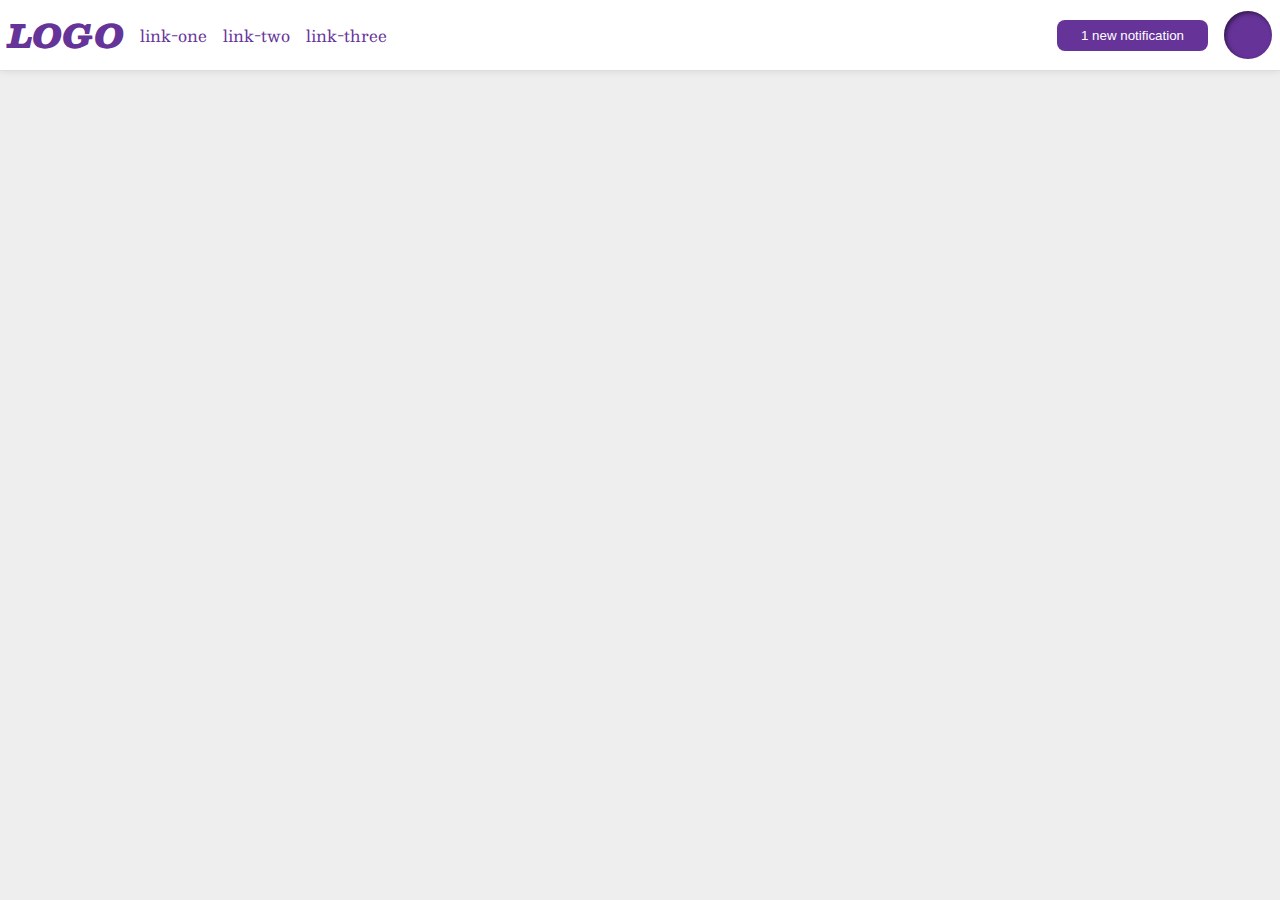
<file: flex/03-flex-header-2/index.html>
<!DOCTYPE html>
<html lang="en">
<head>
  <meta charset="UTF-8">
  <meta http-equiv="X-UA-Compatible" content="IE=edge">
  <meta name="viewport" content="width=device-width, initial-scale=1.0">
  <title>Flex Header 2</title>
  <link rel="stylesheet" href="style.css">
</head>
<body>
  <div class="header">
    <div class="left">
      <div class="logo">
       LOGO
      </div>
      <ul class="links">
        <li><a href="google.com">link-one</a></li>
        <li><a href="google.com">link-two</a></li>
        <li><a href="google.com">link-three</a></li>
      </ul>
    </div>
    <div class="right">
      <button class="notifications">
        1 new notification
      </button>
      <div class="profile-image"></div>
    </div>
  </div>
</body>
</html>
</file>
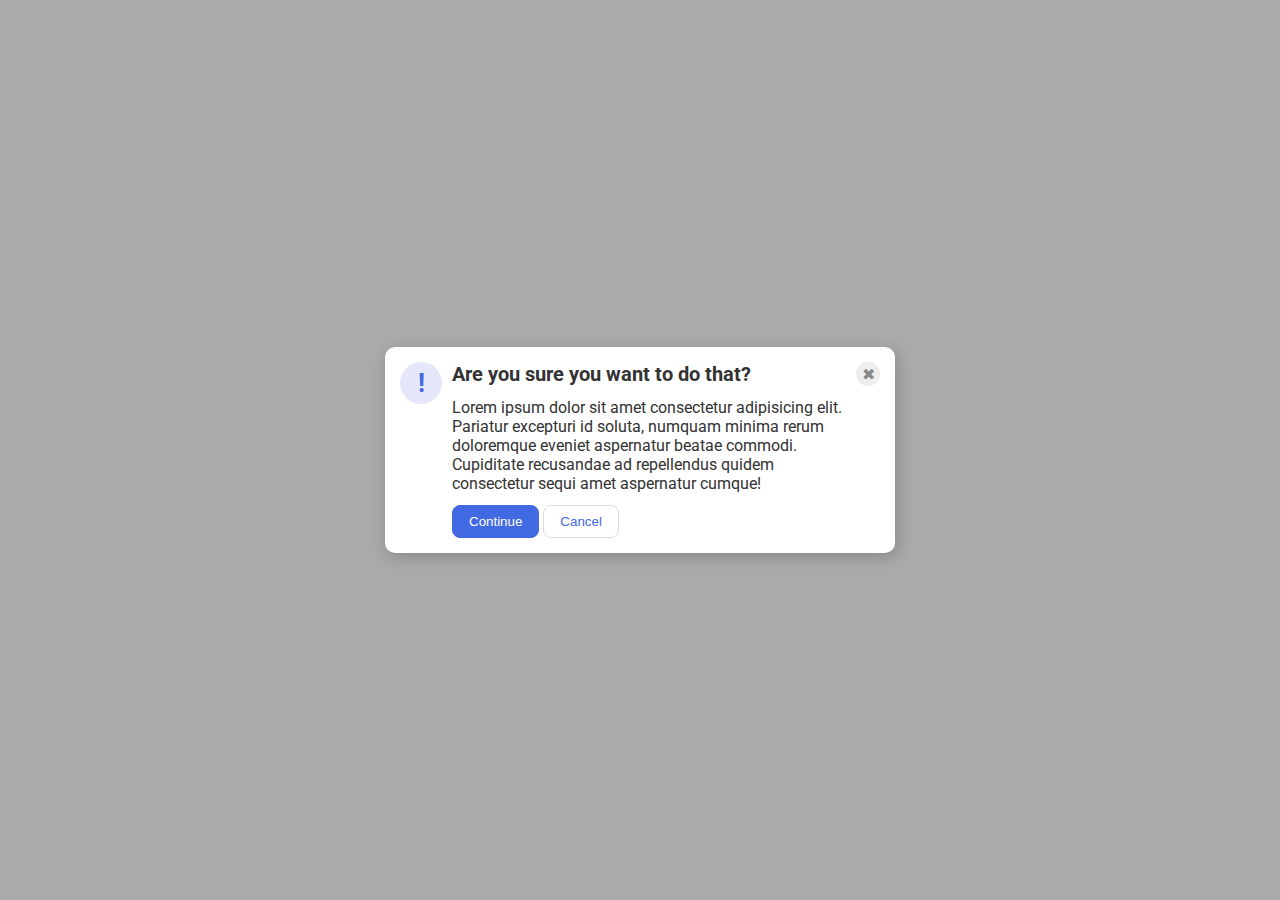
<file: flex/05-flex-modal/index.html>
<!DOCTYPE html>
<html lang="en">
<head>
  <meta charset="UTF-8">
  <meta http-equiv="X-UA-Compatible" content="IE=edge">
  <meta name="viewport" content="width=device-width, initial-scale=1.0">
  <link rel="stylesheet" href="style.css">
  <title>Modal</title>
</head>
<body>
  <div class="modal">
    <div class="icon">!</div>

    <div class="middle">
      <div class="header">Are you sure you want to do that?</div>
      <div class="text">Lorem ipsum dolor sit amet consectetur adipisicing elit. Pariatur excepturi id soluta, numquam minima rerum doloremque eveniet aspernatur beatae commodi. Cupiditate recusandae ad repellendus quidem consectetur sequi amet aspernatur cumque!</div>
        <div class="buttons">
          <button class="continue">Continue</button>
          <button class="cancel">Cancel</button>
        </div>
    </div>
    
    <div class="close-button">✖</div>
  </div>
</body>
</html>
</file>
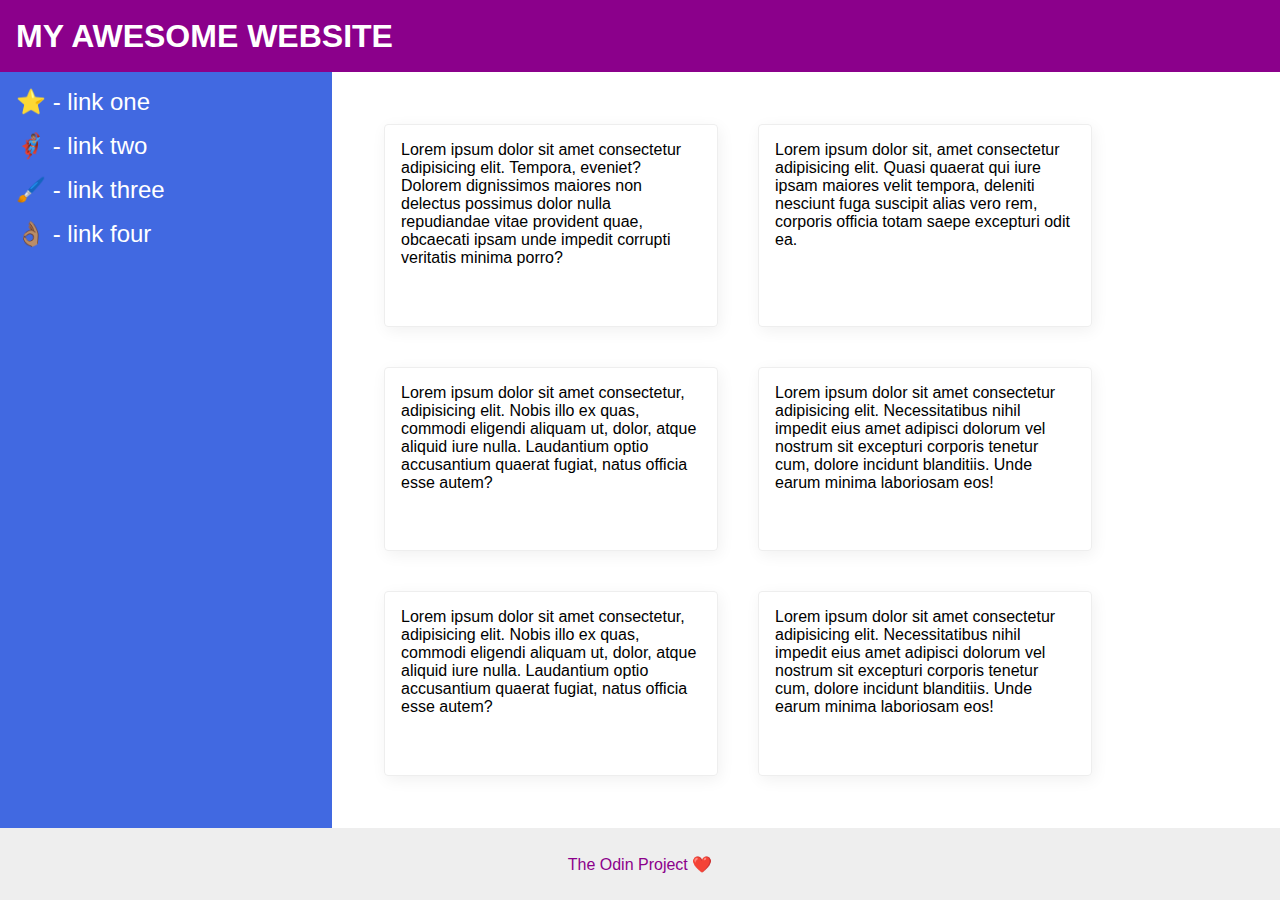
<file: flex/07-flex-layout-2/index.html>
<!DOCTYPE html>
<html lang="en">
<head>
  <meta charset="UTF-8">
  <meta http-equiv="X-UA-Compatible" content="IE=edge">
  <meta name="viewport" content="width=device-width, initial-scale=1.0">
  <title>The Holy Grail</title>
  <link rel="stylesheet" href="style.css">
</head>
<body>
  <div class="header">
    MY AWESOME WEBSITE
  </div>

  <div class="container">
    <div class="sidebar">
      <ul>
        <li><a href="google.com">⭐ - link one</a></li>
        <li><a href="google.com">🦸🏽‍♂️ - link two</a></li>
        <li><a href="google.com">🖌️ - link three</a></li>
        <li><a href="google.com">👌🏽 - link four</a></li>
      </ul>
    </div>
    <div class="cardboxes">
      <div class="card">Lorem ipsum dolor sit amet consectetur adipisicing elit. Tempora, eveniet? Dolorem dignissimos maiores non delectus possimus dolor nulla repudiandae vitae provident quae, obcaecati ipsam unde impedit corrupti veritatis minima porro?</div>
      <div class="card">Lorem ipsum dolor sit, amet consectetur adipisicing elit. Quasi quaerat qui iure ipsam maiores velit tempora, deleniti nesciunt fuga suscipit alias vero rem, corporis officia totam saepe excepturi odit ea.</div>
      <div class="card">Lorem ipsum dolor sit amet consectetur, adipisicing elit. Nobis illo ex quas, commodi eligendi aliquam ut, dolor, atque aliquid iure nulla. Laudantium optio accusantium quaerat fugiat, natus officia esse autem?</div>
      <div class="card">Lorem ipsum dolor sit amet consectetur adipisicing elit. Necessitatibus nihil impedit eius amet adipisci dolorum vel nostrum sit excepturi corporis tenetur cum, dolore incidunt blanditiis. Unde earum minima laboriosam eos!</div>
      <div class="card">Lorem ipsum dolor sit amet consectetur, adipisicing elit. Nobis illo ex quas, commodi eligendi aliquam ut, dolor, atque aliquid iure nulla. Laudantium optio accusantium quaerat fugiat, natus officia esse autem?</div>
      <div class="card">Lorem ipsum dolor sit amet consectetur adipisicing elit. Necessitatibus nihil impedit eius amet adipisci dolorum vel nostrum sit excepturi corporis tenetur cum, dolore incidunt blanditiis. Unde earum minima laboriosam eos!</div>
    </div>
  </div>

  <div class="footer">
    The Odin Project ❤️
  </div>
</body>
</html>
</file>
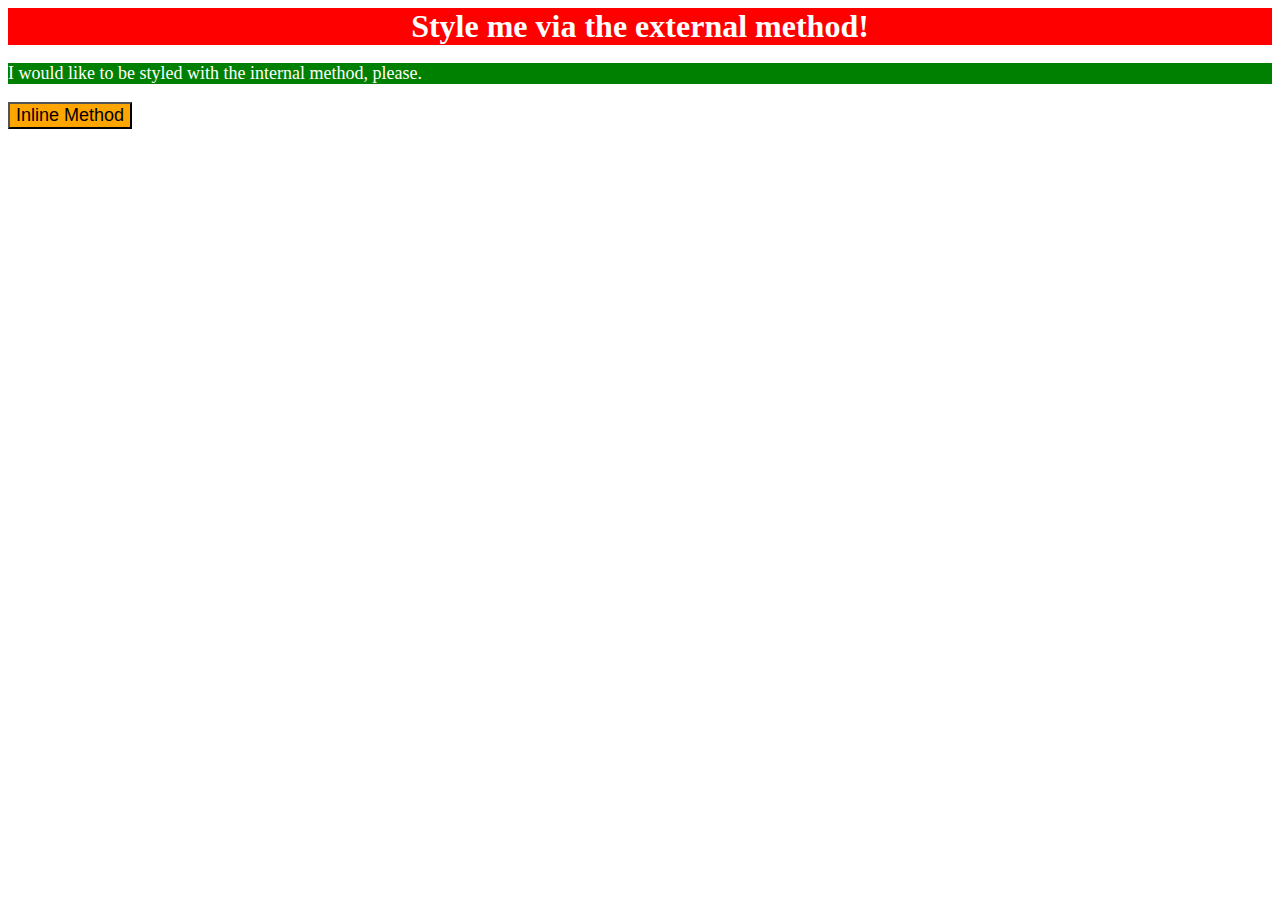
<file: foundations/01-css-methods/index.html>
<!DOCTYPE html>
<html lang="en">
<head>
  <meta charset="UTF-8">
  <meta http-equiv="X-UA-Compatible" content="IE=edge">
  <meta name="viewport" content="width=device-width, initial-scale=1.0">
  <link rel="stylesheet" href="styles.css">
  <title>Methods for Adding CSS</title>

  <style>
		p {
			color: white;
			background-color: green;
			font-size: 18px;
	}
	</style>
</head>
<body>
  <div>Style me via the external method!</div>
  <p>I would like to be styled with the internal method, please.</p>
  <button style="background-color: orange; font-size: 18px;">Inline Method</button>
</body>
</html>
</file>
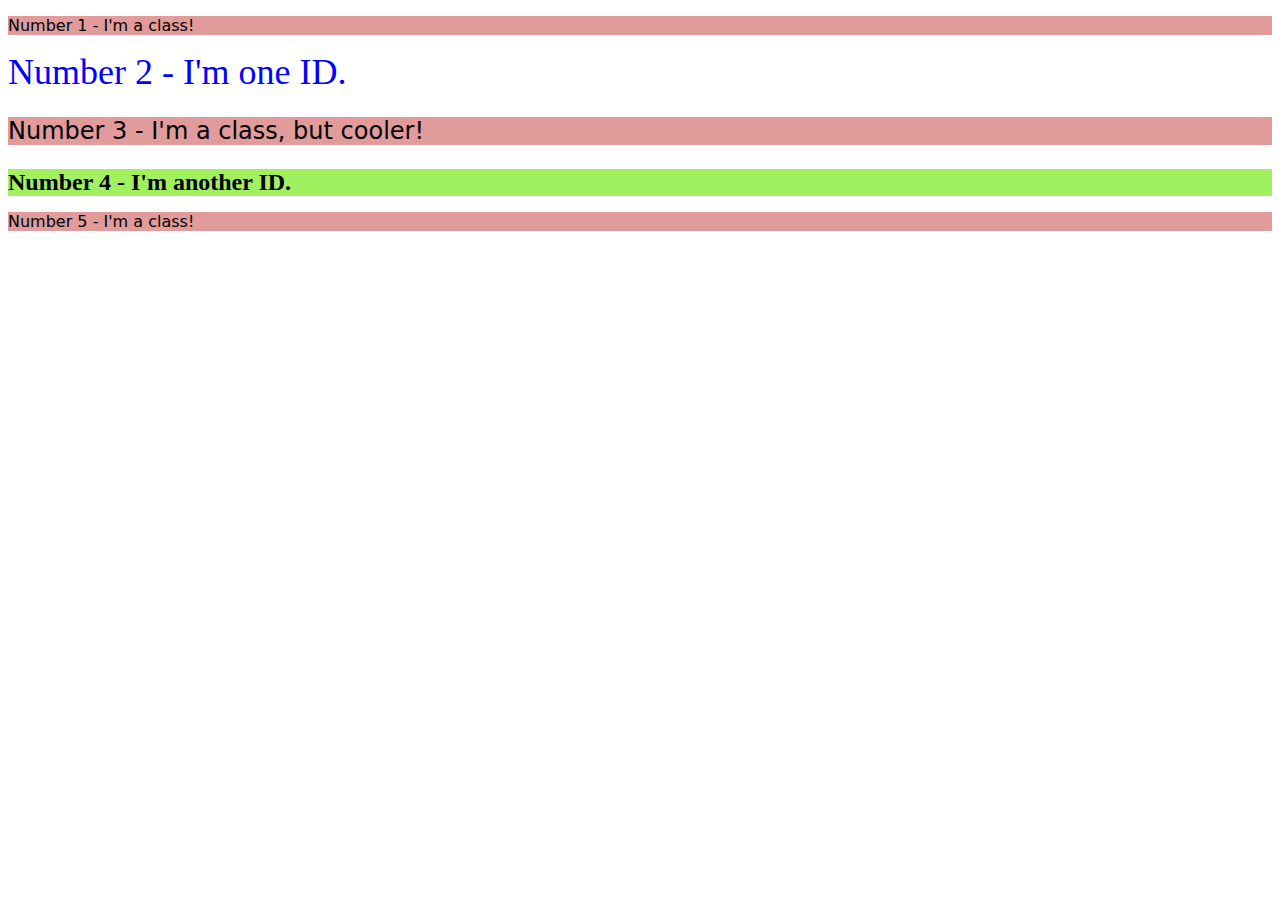
<file: foundations/02-class-id-selectors/index.html>
<!DOCTYPE html>
<html lang="en">
<head>
  <meta charset="UTF-8">
  <meta http-equiv="X-UA-Compatible" content="IE=edge">
  <meta name="viewport" content="width=device-width, initial-scale=1.0">
  <title>Class and ID Selectors</title>
  <link rel="stylesheet" href="style.css">
</head>
<body>
  <p class="odd">Number 1 - I'm a class!</p>
  <div id="two">Number 2 - I'm one ID.</div>
  <p class="odd three">Number 3 - I'm a class, but cooler!</p>
  <div id="four">Number 4 - I'm another ID.</div>
  <p class="odd">Number 5 - I'm a class!</p>
</body>
</html>
</file>
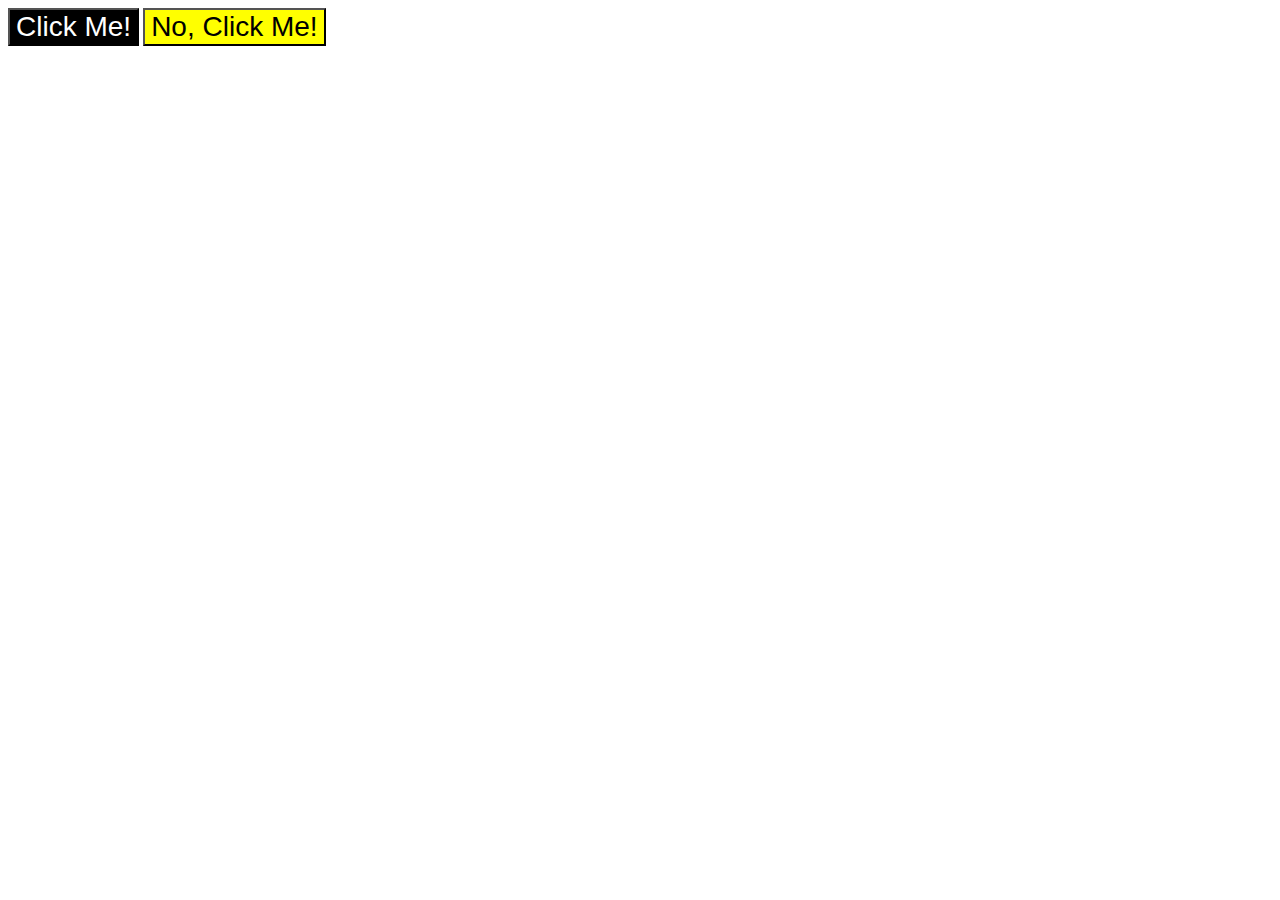
<file: foundations/03-grouping-selectors/index.html>
<!DOCTYPE html>
<html lang="en">
<head>
  <meta charset="UTF-8">
  <meta http-equiv="X-UA-Compatible" content="IE=edge">
  <meta name="viewport" content="width=device-width, initial-scale=1.0">
  <title>Grouping Selectors</title>
  <link rel="stylesheet" href="style.css">
</head>
<body>
  <button class="button-one">Click Me!</button>
  <button class="button-two">No, Click Me!</button>
</body>
</html>
</file>
<file: flex/03-flex-header-2/style.css>
/* this is some magical font-importing.  
you'll learn about it later. */
@import url('https://fonts.googleapis.com/css2?family=Besley:ital,wght@0,400;1,900&display=swap');

body {
  margin: 0;
  background: #eee;
  font-family: Besley, serif;
}

.header {
  background: white;
  border-bottom: 1px solid #ddd;
  box-shadow: 0 0 8px rgba(0,0,0,.1);
  display: flex;
  justify-content: space-between;
  padding: 8px;
  
}

.profile-image {
  background: rebeccapurple;
  box-shadow: inset 2px 2px 4px rgba(0,0,0,.5);
  border-radius: 50%;
  width: 48px;
  height:  48px;
}

.logo {
  color: rebeccapurple;
  font-size: 32px;
  font-weight: 900;
  font-style: italic;
  
}

button {
  border: none;
  border-radius: 8px;
  background: rebeccapurple;
  color: white;
  padding: 8px 24px;
  
}

a {
  /* this removes the line under our links */
  text-decoration: none;
  color: rebeccapurple;
}

ul {
  list-style-type: none;
  display: flex;
  margin: 0;
  padding: 0;
  gap: 16px;
}

.left, .right {
  display: flex;
  align-items: center;
  gap: 16px;
}
</file>
<file: flex/05-flex-modal/style.css>
@import url('https://fonts.googleapis.com/css2?family=Roboto:wght@400;700&display=swap');

html, body {
  height: 100%;
}

body {
  font-family: Roboto, sans-serif;
  margin: 0;
  background: #aaa;
  color: #333;
  /* I'll give you this one for free lol */
  display: flex;
  align-items: center;
  justify-content: center;
}

.modal {
  background: white;
  width: 480px;
  border-radius: 10px;
  box-shadow: 2px 4px 16px rgba(0,0,0,.2);
  padding: 15px;
  display: flex;
  justify-content: space-evenly;
  gap: 10px;
}

.middle {
  display: flex;
  flex-direction: column;
  flex: 0 1 1;
  gap: 12px;
}

.header {
  font-size: 20px;
  font-weight: bold;
}

.icon {
  color: royalblue;
  font-size: 26px;
  font-weight: 700;
  background: lavender;
  width: 42px;
  height: 42px;
  border-radius: 50%;
  display: flex;
  align-items: center;
  justify-content: center;
  flex: 0 0 auto;
}

.close-button {
  background: #eee;
  border-radius: 50%;
  color: #888;
  font-weight: 400;
  font-size: 16px;
  height: 24px;
  width: 24px;
  display: flex;
  align-items: center;
  justify-content: center;
  flex: 0 0 auto;
}

button {
  padding: 8px 16px;
  border-radius: 8px;
}

button.continue {
  background: royalblue;
  border: 1px solid royalblue;
  color: white;
}

button.cancel {
  background: white;
  border: 1px solid #ddd;
  color: royalblue;
}
</file>
<file: flex/07-flex-layout-2/style.css>
body {
  font-family: -apple-system, BlinkMacSystemFont, 'Segoe UI', Roboto, Oxygen, Ubuntu, Cantarell, 'Open Sans', 'Helvetica Neue', sans-serif;
  margin: 0;
  min-height: 100vh;
  display: flex;
  flex-direction: column;
  justify-content: space-between;
}

.header {
  height: 72px;
  background: darkmagenta;
  color: white;
  font-size: 32px;
  font-weight: 900;
  display: flex;
  align-items: center;
  padding-left: 16px;
}

.footer {
  height: 72px;
  background: #eee;
  color: darkmagenta;
  display: flex;
  justify-content: center;
  align-items: center;
}

.sidebar {
  width: 300px;
  background: royalblue;
  flex-shrink: 0;
  padding: 16px;
}

.card {
  border: 1px solid #eee;
  box-shadow: 2px 4px 16px rgba(0,0,0,.06);
  border-radius: 4px;
  margin: 20px;
  padding: 16px;
  width: 300px;
}

.container {
  display: flex;
 flex: 1;
}

.cardboxes {
  display: flex;
  flex-wrap: wrap;
  padding: 32px;
}

li {
  margin-bottom: 16px;
}

ul {
  list-style-type: none;
  padding: 0;
  margin: 0;
}

a {
  color: white;
  text-decoration: none;
  font-size: 24px;
}
</file>
<file: foundations/01-css-methods/styles.css>
div {
	color: white;
	background-color: red;
	font-size: 32px;
	font-weight: bold;
	text-align: center;
}
</file>
<file: foundations/02-class-id-selectors/style.css>
.odd {
	background-color: rgb(226, 155, 155);
	font-family: "Verdana", "DejaVu Sans", sans-serif;
}

.three {
	font-size: 24px;
}

#two {
	color: #0000ff;
	font-size: 36px;
}

#four {
	background-color: hsl(93, 83%, 66%);
	font-weight: bold;
    font-size: 24px;
}
</file>
<file: foundations/03-grouping-selectors/style.css>
.button-one,
.button-two {
	font-size: 28px;
	font-style: "Helvetica", "Times New Roman", sans-serif;
}

.button-one {
	color: white;
	background-color: black;
}

.button-two {
	background-color: #ffff00;
}
</file>
